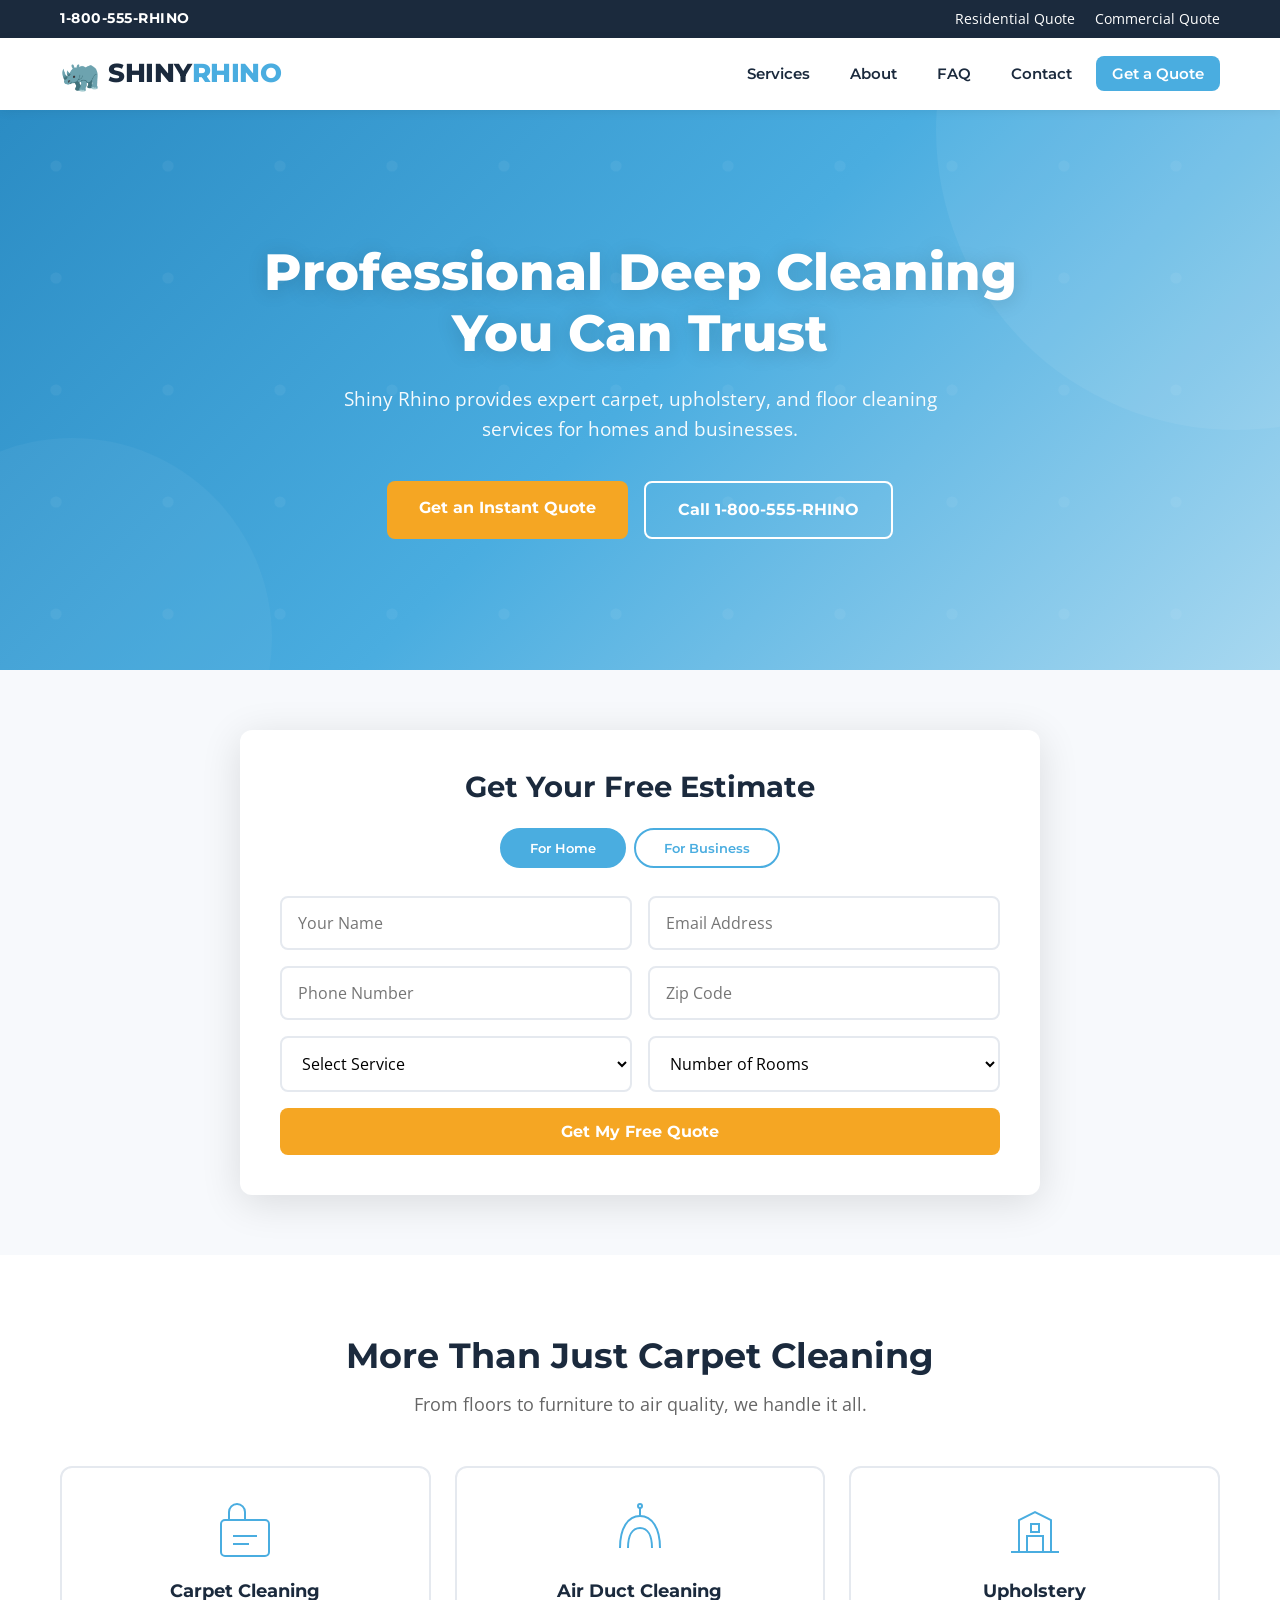
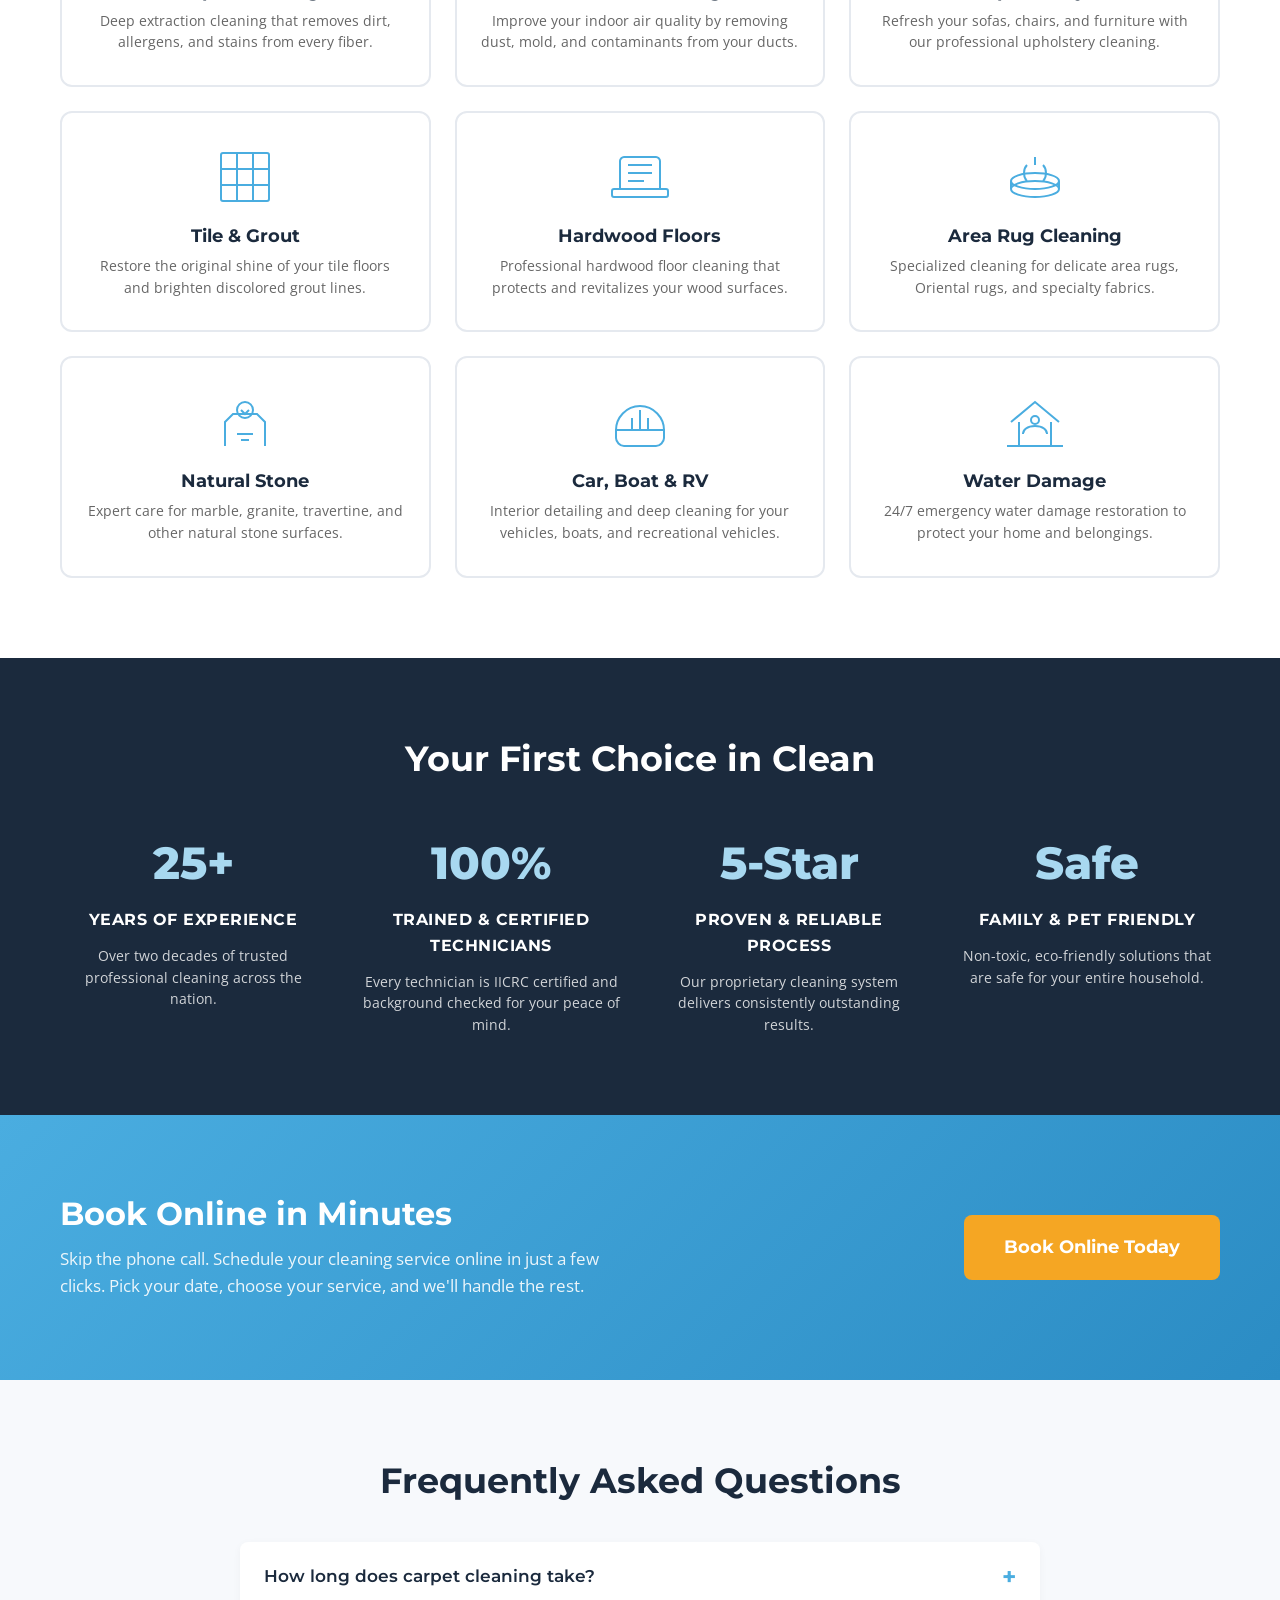
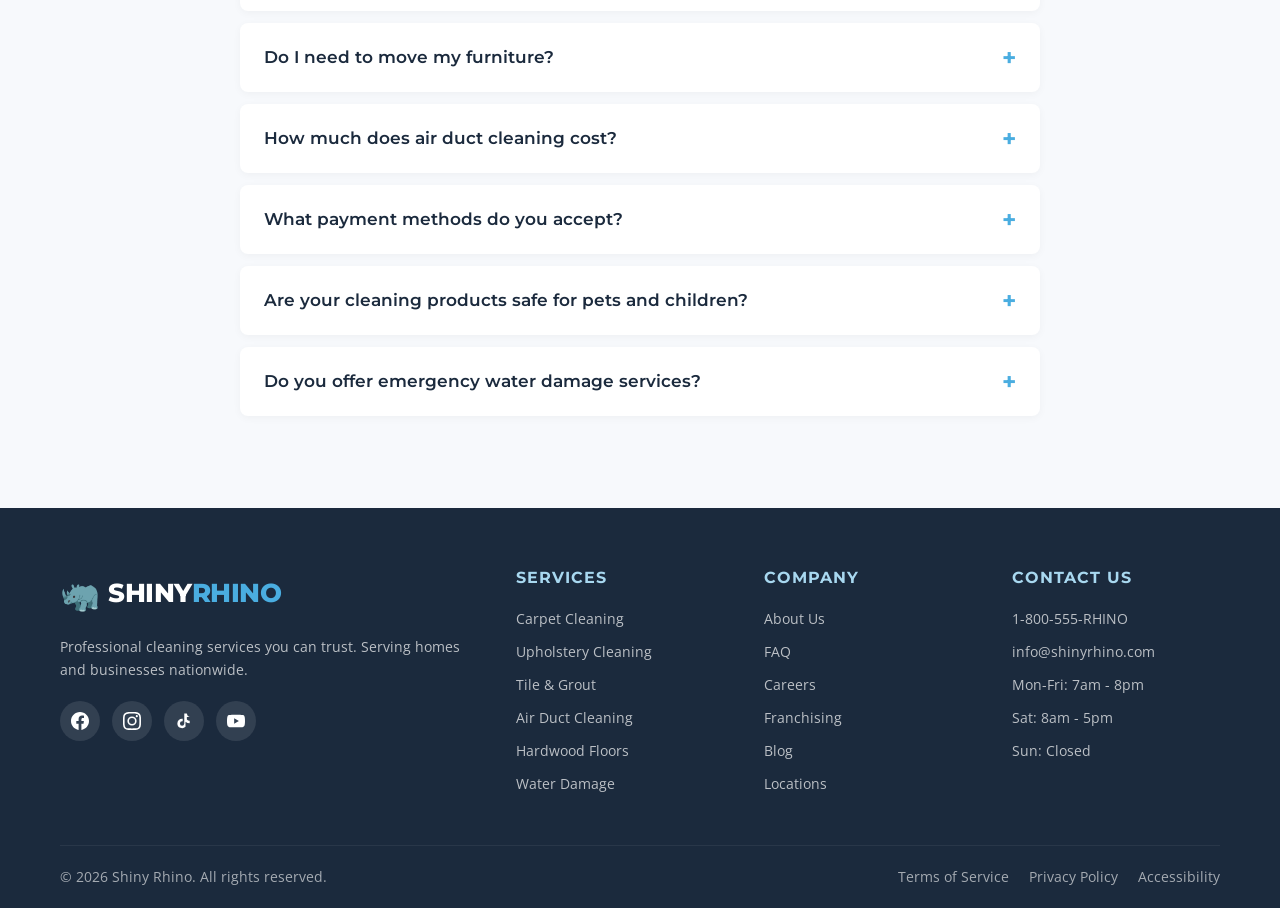
<file: index.html>
<!DOCTYPE html>
<html lang="en">
<head>
  <meta charset="UTF-8">
  <meta name="viewport" content="width=device-width, initial-scale=1.0">
  <title>Shiny Rhino | Professional Carpet & Deep Cleaning Services</title>
  <link rel="preconnect" href="https://fonts.googleapis.com">
  <link href="https://fonts.googleapis.com/css2?family=Montserrat:wght@400;600;700;800&family=Open+Sans:wght@400;600&display=swap" rel="stylesheet">
  <link rel="stylesheet" href="styles.css">
</head>
<body>

  <!-- Top Bar -->
  <div class="top-bar">
    <div class="container top-bar-inner">
      <a href="tel:1-800-555-RHIN" class="phone-link">1-800-555-RHINO</a>
      <div class="top-bar-actions">
        <a href="#quote" class="top-link">Residential Quote</a>
        <a href="#quote" class="top-link">Commercial Quote</a>
      </div>
    </div>
  </div>

  <!-- Navigation -->
  <nav class="navbar">
    <div class="container nav-inner">
      <a href="#" class="logo">
        <span class="logo-icon">&#129423;</span>
        <span class="logo-text">SHINY<span class="logo-accent">RHINO</span></span>
      </a>
      <button class="mobile-toggle" id="mobileToggle" aria-label="Toggle menu">
        <span></span><span></span><span></span>
      </button>
      <ul class="nav-links" id="navLinks">
        <li class="has-dropdown">
          <a href="#services">Services</a>
          <ul class="dropdown">
            <li><a href="#services">Carpet Cleaning</a></li>
            <li><a href="#services">Upholstery</a></li>
            <li><a href="#services">Tile & Grout</a></li>
            <li><a href="#services">Air Duct Cleaning</a></li>
            <li><a href="#services">Hardwood Floors</a></li>
            <li><a href="#services">Water Damage</a></li>
          </ul>
        </li>
        <li><a href="#about">About</a></li>
        <li><a href="#faq">FAQ</a></li>
        <li><a href="#contact">Contact</a></li>
        <li><a href="#quote" class="nav-cta">Get a Quote</a></li>
      </ul>
    </div>
  </nav>

  <!-- Hero Section -->
  <section class="hero" id="home">
    <div class="hero-overlay"></div>
    <div class="container hero-content">
      <h1>Professional Deep Cleaning<br>You Can Trust</h1>
      <p class="hero-sub">Shiny Rhino provides expert carpet, upholstery, and floor cleaning services for homes and businesses.</p>
      <div class="hero-buttons">
        <a href="#quote" class="btn btn-primary">Get an Instant Quote</a>
        <a href="tel:1-800-555-7446" class="btn btn-outline">Call 1-800-555-RHINO</a>
      </div>
    </div>
  </section>

  <!-- Quote Calculator -->
  <section class="quote-bar" id="quote">
    <div class="container">
      <div class="quote-box">
        <h2>Get Your Free Estimate</h2>
        <div class="quote-tabs">
          <button class="quote-tab active" data-tab="home">For Home</button>
          <button class="quote-tab" data-tab="business">For Business</button>
        </div>
        <form class="quote-form" id="quoteForm">
          <div class="form-row">
            <input type="text" placeholder="Your Name" required>
            <input type="email" placeholder="Email Address" required>
          </div>
          <div class="form-row">
            <input type="tel" placeholder="Phone Number" required>
            <input type="text" placeholder="Zip Code" required>
          </div>
          <div class="form-row">
            <select required>
              <option value="" disabled selected>Select Service</option>
              <option>Carpet Cleaning</option>
              <option>Upholstery Cleaning</option>
              <option>Tile & Grout</option>
              <option>Air Duct Cleaning</option>
              <option>Hardwood Floor Cleaning</option>
              <option>Area Rug Cleaning</option>
              <option>Water Damage Restoration</option>
            </select>
            <select>
              <option value="" disabled selected>Number of Rooms</option>
              <option>1-2 Rooms</option>
              <option>3-4 Rooms</option>
              <option>5-6 Rooms</option>
              <option>7+ Rooms</option>
              <option>Whole House</option>
            </select>
          </div>
          <button type="submit" class="btn btn-primary btn-full">Get My Free Quote</button>
        </form>
      </div>
    </div>
  </section>

  <!-- Services Grid -->
  <section class="services" id="services">
    <div class="container">
      <h2 class="section-title">More Than Just Carpet Cleaning</h2>
      <p class="section-subtitle">From floors to furniture to air quality, we handle it all.</p>
      <div class="services-grid">
        <div class="service-card">
          <div class="service-icon">
            <svg viewBox="0 0 64 64" fill="none" stroke="currentColor" stroke-width="2"><rect x="8" y="20" width="48" height="36" rx="4"/><path d="M16 20V12a8 8 0 0116 0v8"/><path d="M20 36h24M20 44h16"/></svg>
          </div>
          <h3>Carpet Cleaning</h3>
          <p>Deep extraction cleaning that removes dirt, allergens, and stains from every fiber.</p>
        </div>
        <div class="service-card">
          <div class="service-icon">
            <svg viewBox="0 0 64 64" fill="none" stroke="currentColor" stroke-width="2"><path d="M12 48c0-20 8-32 20-32s20 12 20 32"/><path d="M20 48c0-12 4-20 12-20s12 8 12 20"/><line x1="32" y1="16" x2="32" y2="8"/><circle cx="32" cy="6" r="2"/></svg>
          </div>
          <h3>Air Duct Cleaning</h3>
          <p>Improve your indoor air quality by removing dust, mold, and contaminants from your ducts.</p>
        </div>
        <div class="service-card">
          <div class="service-icon">
            <svg viewBox="0 0 64 64" fill="none" stroke="currentColor" stroke-width="2"><path d="M8 52h48"/><path d="M16 52V20l16-8 16 8v32"/><path d="M24 52V36h16v16"/><rect x="28" y="24" width="8" height="8"/></svg>
          </div>
          <h3>Upholstery</h3>
          <p>Refresh your sofas, chairs, and furniture with our professional upholstery cleaning.</p>
        </div>
        <div class="service-card">
          <div class="service-icon">
            <svg viewBox="0 0 64 64" fill="none" stroke="currentColor" stroke-width="2"><rect x="8" y="8" width="48" height="48" rx="2"/><line x1="8" y1="24" x2="56" y2="24"/><line x1="8" y1="40" x2="56" y2="40"/><line x1="24" y1="8" x2="24" y2="56"/><line x1="40" y1="8" x2="40" y2="56"/></svg>
          </div>
          <h3>Tile & Grout</h3>
          <p>Restore the original shine of your tile floors and brighten discolored grout lines.</p>
        </div>
        <div class="service-card">
          <div class="service-icon">
            <svg viewBox="0 0 64 64" fill="none" stroke="currentColor" stroke-width="2"><rect x="4" y="44" width="56" height="8" rx="2"/><path d="M12 44V16c0-2 2-4 4-4h32c2 0 4 2 4 4v28"/><path d="M20 28h24M20 20h24M20 36h16"/></svg>
          </div>
          <h3>Hardwood Floors</h3>
          <p>Professional hardwood floor cleaning that protects and revitalizes your wood surfaces.</p>
        </div>
        <div class="service-card">
          <div class="service-icon">
            <svg viewBox="0 0 64 64" fill="none" stroke="currentColor" stroke-width="2"><ellipse cx="32" cy="44" rx="24" ry="8"/><ellipse cx="32" cy="36" rx="24" ry="8"/><path d="M8 36v8M56 36v8"/><path d="M24 20c-4 4-4 12 0 16M40 20c4 4 4 12 0 16M32 12v8"/></svg>
          </div>
          <h3>Area Rug Cleaning</h3>
          <p>Specialized cleaning for delicate area rugs, Oriental rugs, and specialty fabrics.</p>
        </div>
        <div class="service-card">
          <div class="service-icon">
            <svg viewBox="0 0 64 64" fill="none" stroke="currentColor" stroke-width="2"><path d="M12 56V32l8-8h24l8 8v24"/><circle cx="32" cy="20" r="8"/><path d="M28 20l4 4 4-4"/><path d="M24 44h16M28 50h8"/></svg>
          </div>
          <h3>Natural Stone</h3>
          <p>Expert care for marble, granite, travertine, and other natural stone surfaces.</p>
        </div>
        <div class="service-card">
          <div class="service-icon">
            <svg viewBox="0 0 64 64" fill="none" stroke="currentColor" stroke-width="2"><path d="M8 40c0-12 10-24 24-24s24 12 24 24"/><path d="M8 40h48v8c0 4-4 8-8 8H16c-4 0-8-4-8-8v-8z"/><path d="M24 40V28M32 40V20M40 40V28"/></svg>
          </div>
          <h3>Car, Boat & RV</h3>
          <p>Interior detailing and deep cleaning for your vehicles, boats, and recreational vehicles.</p>
        </div>
        <div class="service-card">
          <div class="service-icon">
            <svg viewBox="0 0 64 64" fill="none" stroke="currentColor" stroke-width="2"><path d="M16 56V32"/><path d="M48 56V32"/><path d="M8 32l24-20 24 20"/><path d="M20 44c0-4 4-8 12-8s12 4 12 8"/><circle cx="32" cy="30" r="4"/><path d="M4 56h56"/></svg>
          </div>
          <h3>Water Damage</h3>
          <p>24/7 emergency water damage restoration to protect your home and belongings.</p>
        </div>
      </div>
    </div>
  </section>

  <!-- Trust Indicators -->
  <section class="trust" id="about">
    <div class="container">
      <h2 class="section-title">Your First Choice in Clean</h2>
      <div class="trust-grid">
        <div class="trust-item">
          <div class="trust-number">25+</div>
          <div class="trust-label">Years of Experience</div>
          <p>Over two decades of trusted professional cleaning across the nation.</p>
        </div>
        <div class="trust-item">
          <div class="trust-number">100%</div>
          <div class="trust-label">Trained & Certified Technicians</div>
          <p>Every technician is IICRC certified and background checked for your peace of mind.</p>
        </div>
        <div class="trust-item">
          <div class="trust-number">5-Star</div>
          <div class="trust-label">Proven & Reliable Process</div>
          <p>Our proprietary cleaning system delivers consistently outstanding results.</p>
        </div>
        <div class="trust-item">
          <div class="trust-number">Safe</div>
          <div class="trust-label">Family & Pet Friendly</div>
          <p>Non-toxic, eco-friendly solutions that are safe for your entire household.</p>
        </div>
      </div>
    </div>
  </section>

  <!-- Scheduling CTA -->
  <section class="schedule-cta">
    <div class="container schedule-inner">
      <div class="schedule-text">
        <h2>Book Online in Minutes</h2>
        <p>Skip the phone call. Schedule your cleaning service online in just a few clicks. Pick your date, choose your service, and we'll handle the rest.</p>
      </div>
      <a href="#quote" class="btn btn-primary btn-lg">Book Online Today</a>
    </div>
  </section>

  <!-- FAQ Section -->
  <section class="faq" id="faq">
    <div class="container">
      <h2 class="section-title">Frequently Asked Questions</h2>
      <div class="faq-list">
        <div class="faq-item">
          <button class="faq-question">How long does carpet cleaning take?</button>
          <div class="faq-answer">
            <p>Most residential carpet cleaning jobs take between 1-3 hours depending on the size of the area. A typical 3-bedroom home takes about 2 hours. Your carpets will be dry and ready to walk on within 6-12 hours after cleaning.</p>
          </div>
        </div>
        <div class="faq-item">
          <button class="faq-question">Do I need to move my furniture?</button>
          <div class="faq-answer">
            <p>Our technicians will move most standard furniture items like sofas, tables, and chairs as part of the service. We ask that you move small, fragile, and valuable items beforehand. Heavy items like pianos, bookshelves, and entertainment centers should remain in place.</p>
          </div>
        </div>
        <div class="faq-item">
          <button class="faq-question">How much does air duct cleaning cost?</button>
          <div class="faq-answer">
            <p>Air duct cleaning costs vary based on the size of your home and HVAC system. Most residential jobs range from $300-$700. We provide free estimates so you'll know the exact cost before we begin. Contact us for a personalized quote.</p>
          </div>
        </div>
        <div class="faq-item">
          <button class="faq-question">What payment methods do you accept?</button>
          <div class="faq-answer">
            <p>We accept all major credit cards (Visa, Mastercard, American Express, Discover), checks, and cash. Payment is due upon completion of services. We also offer financing options for larger jobs.</p>
          </div>
        </div>
        <div class="faq-item">
          <button class="faq-question">Are your cleaning products safe for pets and children?</button>
          <div class="faq-answer">
            <p>Absolutely! We use eco-friendly, non-toxic cleaning solutions that are completely safe for pets and children. Our products are Green Seal certified and free of harsh chemicals, while still delivering powerful cleaning results.</p>
          </div>
        </div>
        <div class="faq-item">
          <button class="faq-question">Do you offer emergency water damage services?</button>
          <div class="faq-answer">
            <p>Yes! We provide 24/7 emergency water damage restoration services. Call our emergency line any time day or night, and our rapid response team will be at your location within hours to begin water extraction and drying.</p>
          </div>
        </div>
      </div>
    </div>
  </section>

  <!-- Footer -->
  <footer class="footer" id="contact">
    <div class="container">
      <div class="footer-grid">
        <div class="footer-col">
          <div class="footer-logo">
            <span class="logo-icon">&#129423;</span>
            <span class="logo-text">SHINY<span class="logo-accent">RHINO</span></span>
          </div>
          <p class="footer-tagline">Professional cleaning services you can trust. Serving homes and businesses nationwide.</p>
          <div class="footer-social">
            <a href="#" aria-label="Facebook"><svg viewBox="0 0 24 24" fill="currentColor" width="24"><path d="M24 12.073c0-6.627-5.373-12-12-12s-12 5.373-12 12c0 5.99 4.388 10.954 10.125 11.854v-8.385H7.078v-3.47h3.047V9.43c0-3.007 1.792-4.669 4.533-4.669 1.312 0 2.686.235 2.686.235v2.953H15.83c-1.491 0-1.956.925-1.956 1.874v2.25h3.328l-.532 3.47h-2.796v8.385C19.612 23.027 24 18.062 24 12.073z"/></svg></a>
            <a href="#" aria-label="Instagram"><svg viewBox="0 0 24 24" fill="currentColor" width="24"><path d="M12 2.163c3.204 0 3.584.012 4.85.07 3.252.148 4.771 1.691 4.919 4.919.058 1.265.069 1.645.069 4.849 0 3.205-.012 3.584-.069 4.849-.149 3.225-1.664 4.771-4.919 4.919-1.266.058-1.644.07-4.85.07-3.204 0-3.584-.012-4.849-.07-3.26-.149-4.771-1.699-4.919-4.92-.058-1.265-.07-1.644-.07-4.849 0-3.204.013-3.583.07-4.849.149-3.227 1.664-4.771 4.919-4.919 1.266-.057 1.645-.069 4.849-.069zM12 0C8.741 0 8.333.014 7.053.072 2.695.272.273 2.69.073 7.052.014 8.333 0 8.741 0 12c0 3.259.014 3.668.072 4.948.2 4.358 2.618 6.78 6.98 6.98C8.333 23.986 8.741 24 12 24c3.259 0 3.668-.014 4.948-.072 4.354-.2 6.782-2.618 6.979-6.98.059-1.28.073-1.689.073-4.948 0-3.259-.014-3.667-.072-4.947-.196-4.354-2.617-6.78-6.979-6.98C15.668.014 15.259 0 12 0zm0 5.838a6.162 6.162 0 100 12.324 6.162 6.162 0 000-12.324zM12 16a4 4 0 110-8 4 4 0 010 8zm6.406-11.845a1.44 1.44 0 100 2.881 1.44 1.44 0 000-2.881z"/></svg></a>
            <a href="#" aria-label="TikTok"><svg viewBox="0 0 24 24" fill="currentColor" width="24"><path d="M19.59 6.69a4.83 4.83 0 01-3.77-4.25V2h-3.45v13.67a2.89 2.89 0 01-2.88 2.5 2.89 2.89 0 01-2.89-2.89 2.89 2.89 0 012.89-2.89c.28 0 .54.04.79.1v-3.5a6.37 6.37 0 00-.79-.05A6.34 6.34 0 003.15 15.2a6.34 6.34 0 0010.86 4.48V13a8.28 8.28 0 005.58 2.16V11.7a4.83 4.83 0 01-3.77-1.78V6.69h3.77z"/></svg></a>
            <a href="#" aria-label="YouTube"><svg viewBox="0 0 24 24" fill="currentColor" width="24"><path d="M23.498 6.186a3.016 3.016 0 00-2.122-2.136C19.505 3.545 12 3.545 12 3.545s-7.505 0-9.377.505A3.017 3.017 0 00.502 6.186C0 8.07 0 12 0 12s0 3.93.502 5.814a3.016 3.016 0 002.122 2.136c1.871.505 9.376.505 9.376.505s7.505 0 9.377-.505a3.015 3.015 0 002.122-2.136C24 15.93 24 12 24 12s0-3.93-.502-5.814zM9.545 15.568V8.432L15.818 12l-6.273 3.568z"/></svg></a>
          </div>
        </div>
        <div class="footer-col">
          <h4>Services</h4>
          <ul>
            <li><a href="#services">Carpet Cleaning</a></li>
            <li><a href="#services">Upholstery Cleaning</a></li>
            <li><a href="#services">Tile & Grout</a></li>
            <li><a href="#services">Air Duct Cleaning</a></li>
            <li><a href="#services">Hardwood Floors</a></li>
            <li><a href="#services">Water Damage</a></li>
          </ul>
        </div>
        <div class="footer-col">
          <h4>Company</h4>
          <ul>
            <li><a href="#about">About Us</a></li>
            <li><a href="#faq">FAQ</a></li>
            <li><a href="#">Careers</a></li>
            <li><a href="#">Franchising</a></li>
            <li><a href="#">Blog</a></li>
            <li><a href="#">Locations</a></li>
          </ul>
        </div>
        <div class="footer-col">
          <h4>Contact Us</h4>
          <ul>
            <li><a href="tel:1-800-555-7446">1-800-555-RHINO</a></li>
            <li><a href="mailto:info@shinyrhino.com">info@shinyrhino.com</a></li>
            <li>Mon-Fri: 7am - 8pm</li>
            <li>Sat: 8am - 5pm</li>
            <li>Sun: Closed</li>
          </ul>
        </div>
      </div>
      <div class="footer-bottom">
        <p>&copy; 2026 Shiny Rhino. All rights reserved.</p>
        <div class="footer-legal">
          <a href="#">Terms of Service</a>
          <a href="#">Privacy Policy</a>
          <a href="#">Accessibility</a>
        </div>
      </div>
    </div>
  </footer>

  <script src="script.js"></script>
</body>
</html>
</file>
<file: styles.css>
/* ============================================
   SHINY RHINO - Carpet Cleaning Website
   Color Theme: Light Blue
   ============================================ */

:root {
  --primary: #4AADE0;
  --primary-dark: #2B8CC4;
  --primary-darker: #1A6B9C;
  --primary-light: #A8D8F0;
  --primary-lightest: #E8F4FC;
  --accent: #F5A623;
  --accent-hover: #E09010;
  --dark: #1B2A3D;
  --dark-light: #2C3E50;
  --text: #333333;
  --text-light: #666666;
  --white: #FFFFFF;
  --gray-light: #F7F9FC;
  --gray: #E5E9EF;
  --shadow: 0 4px 20px rgba(0,0,0,0.08);
  --shadow-lg: 0 8px 40px rgba(0,0,0,0.12);
  --radius: 8px;
  --transition: 0.3s ease;
}

* {
  margin: 0;
  padding: 0;
  box-sizing: border-box;
}

html {
  scroll-behavior: smooth;
}

body {
  font-family: 'Open Sans', sans-serif;
  color: var(--text);
  line-height: 1.6;
  overflow-x: hidden;
}

h1, h2, h3, h4, h5, h6 {
  font-family: 'Montserrat', sans-serif;
  line-height: 1.2;
}

a {
  text-decoration: none;
  color: inherit;
  transition: color var(--transition);
}

img {
  max-width: 100%;
}

.container {
  max-width: 1200px;
  margin: 0 auto;
  padding: 0 20px;
}

.btn {
  display: inline-block;
  padding: 14px 32px;
  border-radius: var(--radius);
  font-family: 'Montserrat', sans-serif;
  font-weight: 700;
  font-size: 1rem;
  cursor: pointer;
  transition: all var(--transition);
  border: none;
  text-align: center;
}

.btn-primary {
  background: var(--accent);
  color: var(--white);
}

.btn-primary:hover {
  background: var(--accent-hover);
  transform: translateY(-2px);
  box-shadow: 0 4px 15px rgba(245, 166, 35, 0.4);
}

.btn-outline {
  background: transparent;
  color: var(--white);
  border: 2px solid var(--white);
}

.btn-outline:hover {
  background: var(--white);
  color: var(--primary-dark);
}

.btn-full {
  width: 100%;
}

.btn-lg {
  padding: 18px 40px;
  font-size: 1.1rem;
}

/* ---- Top Bar ---- */
.top-bar {
  background: var(--dark);
  color: var(--white);
  padding: 8px 0;
  font-size: 0.85rem;
}

.top-bar-inner {
  display: flex;
  justify-content: space-between;
  align-items: center;
}

.phone-link {
  font-weight: 700;
  font-family: 'Montserrat', sans-serif;
  letter-spacing: 0.5px;
}

.phone-link:hover {
  color: var(--primary-light);
}

.top-bar-actions {
  display: flex;
  gap: 20px;
}

.top-link:hover {
  color: var(--primary-light);
}

/* ---- Navbar ---- */
.navbar {
  background: var(--white);
  padding: 0;
  position: sticky;
  top: 0;
  z-index: 1000;
  box-shadow: 0 2px 10px rgba(0,0,0,0.06);
}

.nav-inner {
  display: flex;
  align-items: center;
  justify-content: space-between;
  height: 72px;
}

.logo {
  display: flex;
  align-items: center;
  gap: 8px;
}

.logo-icon {
  font-size: 2rem;
}

.logo-text {
  font-family: 'Montserrat', sans-serif;
  font-weight: 800;
  font-size: 1.6rem;
  color: var(--dark);
  letter-spacing: -0.5px;
}

.logo-accent {
  color: var(--primary);
}

.nav-links {
  display: flex;
  align-items: center;
  list-style: none;
  gap: 8px;
}

.nav-links > li > a {
  padding: 8px 16px;
  font-family: 'Montserrat', sans-serif;
  font-weight: 600;
  font-size: 0.95rem;
  color: var(--dark);
  border-radius: var(--radius);
  transition: all var(--transition);
}

.nav-links > li > a:hover {
  color: var(--primary);
  background: var(--primary-lightest);
}

.nav-cta {
  background: var(--primary) !important;
  color: var(--white) !important;
}

.nav-cta:hover {
  background: var(--primary-dark) !important;
}

/* Dropdown */
.has-dropdown {
  position: relative;
}

.dropdown {
  display: none;
  position: absolute;
  top: 100%;
  left: 0;
  background: var(--white);
  min-width: 220px;
  box-shadow: var(--shadow-lg);
  border-radius: var(--radius);
  padding: 8px 0;
  list-style: none;
  z-index: 100;
}

.has-dropdown:hover .dropdown {
  display: block;
}

.dropdown li a {
  display: block;
  padding: 10px 20px;
  font-size: 0.9rem;
  color: var(--text);
}

.dropdown li a:hover {
  background: var(--primary-lightest);
  color: var(--primary-dark);
}

/* Mobile Toggle */
.mobile-toggle {
  display: none;
  flex-direction: column;
  gap: 5px;
  background: none;
  border: none;
  cursor: pointer;
  padding: 4px;
}

.mobile-toggle span {
  display: block;
  width: 28px;
  height: 3px;
  background: var(--dark);
  border-radius: 2px;
  transition: var(--transition);
}

/* ---- Hero ---- */
.hero {
  position: relative;
  min-height: 560px;
  display: flex;
  align-items: center;
  background: linear-gradient(135deg, var(--primary-dark) 0%, var(--primary) 50%, var(--primary-light) 100%);
  overflow: hidden;
}

.hero::before {
  content: '';
  position: absolute;
  top: -50%;
  right: -20%;
  width: 600px;
  height: 600px;
  background: rgba(255,255,255,0.06);
  border-radius: 50%;
}

.hero::after {
  content: '';
  position: absolute;
  bottom: -30%;
  left: -10%;
  width: 400px;
  height: 400px;
  background: rgba(255,255,255,0.04);
  border-radius: 50%;
}

.hero-overlay {
  position: absolute;
  inset: 0;
  background: url('data:image/svg+xml,<svg xmlns="http://www.w3.org/2000/svg" viewBox="0 0 100 100"><defs><pattern id="p" width="20" height="20" patternUnits="userSpaceOnUse"><circle cx="10" cy="10" r="1" fill="rgba(255,255,255,0.05)"/></pattern></defs><rect fill="url(%23p)" width="100" height="100"/></svg>');
}

.hero-content {
  position: relative;
  z-index: 2;
  text-align: center;
  padding: 80px 20px;
  color: var(--white);
}

.hero h1 {
  font-size: 3.2rem;
  font-weight: 800;
  margin-bottom: 20px;
  text-shadow: 0 2px 20px rgba(0,0,0,0.15);
}

.hero-sub {
  font-size: 1.2rem;
  max-width: 600px;
  margin: 0 auto 36px;
  opacity: 0.95;
}

.hero-buttons {
  display: flex;
  gap: 16px;
  justify-content: center;
  flex-wrap: wrap;
}

/* ---- Quote Bar ---- */
.quote-bar {
  padding: 60px 0;
  background: var(--gray-light);
}

.quote-box {
  background: var(--white);
  border-radius: 12px;
  padding: 40px;
  box-shadow: var(--shadow-lg);
  max-width: 800px;
  margin: 0 auto;
}

.quote-box h2 {
  text-align: center;
  font-size: 1.8rem;
  color: var(--dark);
  margin-bottom: 24px;
}

.quote-tabs {
  display: flex;
  justify-content: center;
  gap: 8px;
  margin-bottom: 28px;
}

.quote-tab {
  padding: 10px 28px;
  border: 2px solid var(--primary);
  border-radius: 50px;
  background: transparent;
  color: var(--primary);
  font-family: 'Montserrat', sans-serif;
  font-weight: 600;
  cursor: pointer;
  transition: all var(--transition);
}

.quote-tab.active {
  background: var(--primary);
  color: var(--white);
}

.quote-tab:hover:not(.active) {
  background: var(--primary-lightest);
}

.form-row {
  display: flex;
  gap: 16px;
  margin-bottom: 16px;
}

.form-row input,
.form-row select {
  flex: 1;
  padding: 14px 16px;
  border: 2px solid var(--gray);
  border-radius: var(--radius);
  font-size: 1rem;
  font-family: 'Open Sans', sans-serif;
  transition: border-color var(--transition);
  background: var(--white);
}

.form-row input:focus,
.form-row select:focus {
  outline: none;
  border-color: var(--primary);
}

/* ---- Services ---- */
.services {
  padding: 80px 0;
}

.section-title {
  text-align: center;
  font-size: 2.2rem;
  color: var(--dark);
  margin-bottom: 12px;
}

.section-subtitle {
  text-align: center;
  color: var(--text-light);
  font-size: 1.1rem;
  margin-bottom: 48px;
}

.services-grid {
  display: grid;
  grid-template-columns: repeat(3, 1fr);
  gap: 24px;
}

.service-card {
  background: var(--white);
  border: 2px solid var(--gray);
  border-radius: 12px;
  padding: 32px 24px;
  text-align: center;
  transition: all var(--transition);
  cursor: pointer;
}

.service-card:hover {
  border-color: var(--primary);
  transform: translateY(-4px);
  box-shadow: var(--shadow-lg);
}

.service-icon {
  width: 64px;
  height: 64px;
  margin: 0 auto 16px;
  color: var(--primary);
}

.service-icon svg {
  width: 100%;
  height: 100%;
}

.service-card h3 {
  font-size: 1.15rem;
  color: var(--dark);
  margin-bottom: 8px;
}

.service-card p {
  font-size: 0.9rem;
  color: var(--text-light);
  line-height: 1.5;
}

/* ---- Trust Section ---- */
.trust {
  padding: 80px 0;
  background: var(--dark);
  color: var(--white);
}

.trust .section-title {
  color: var(--white);
}

.trust-grid {
  display: grid;
  grid-template-columns: repeat(4, 1fr);
  gap: 32px;
  margin-top: 48px;
}

.trust-item {
  text-align: center;
}

.trust-number {
  font-family: 'Montserrat', sans-serif;
  font-size: 2.8rem;
  font-weight: 800;
  color: var(--primary-light);
  margin-bottom: 8px;
}

.trust-label {
  font-family: 'Montserrat', sans-serif;
  font-weight: 700;
  font-size: 1rem;
  text-transform: uppercase;
  letter-spacing: 0.5px;
  margin-bottom: 12px;
}

.trust-item p {
  font-size: 0.9rem;
  opacity: 0.8;
  line-height: 1.5;
}

/* ---- Schedule CTA ---- */
.schedule-cta {
  padding: 80px 0;
  background: linear-gradient(135deg, var(--primary) 0%, var(--primary-dark) 100%);
  color: var(--white);
}

.schedule-inner {
  display: flex;
  align-items: center;
  justify-content: space-between;
  gap: 40px;
}

.schedule-text h2 {
  font-size: 2rem;
  margin-bottom: 12px;
}

.schedule-text p {
  font-size: 1.05rem;
  opacity: 0.9;
  max-width: 560px;
}

/* ---- FAQ ---- */
.faq {
  padding: 80px 0;
  background: var(--gray-light);
}

.faq-list {
  max-width: 800px;
  margin: 40px auto 0;
}

.faq-item {
  background: var(--white);
  border-radius: var(--radius);
  margin-bottom: 12px;
  overflow: hidden;
  box-shadow: 0 2px 8px rgba(0,0,0,0.04);
}

.faq-question {
  width: 100%;
  padding: 20px 24px;
  background: none;
  border: none;
  font-family: 'Montserrat', sans-serif;
  font-weight: 600;
  font-size: 1.05rem;
  color: var(--dark);
  text-align: left;
  cursor: pointer;
  display: flex;
  justify-content: space-between;
  align-items: center;
  transition: color var(--transition);
}

.faq-question::after {
  content: '+';
  font-size: 1.5rem;
  color: var(--primary);
  font-weight: 700;
  flex-shrink: 0;
  margin-left: 16px;
  transition: transform var(--transition);
}

.faq-item.active .faq-question::after {
  content: '-';
}

.faq-question:hover {
  color: var(--primary);
}

.faq-answer {
  max-height: 0;
  overflow: hidden;
  transition: max-height 0.4s ease;
}

.faq-answer p {
  padding: 0 24px 20px;
  color: var(--text-light);
  line-height: 1.7;
}

.faq-item.active .faq-answer {
  max-height: 300px;
}

/* ---- Footer ---- */
.footer {
  background: var(--dark);
  color: var(--white);
  padding: 60px 0 0;
}

.footer-grid {
  display: grid;
  grid-template-columns: 2fr 1fr 1fr 1fr;
  gap: 40px;
  padding-bottom: 40px;
}

.footer-logo {
  display: flex;
  align-items: center;
  gap: 8px;
  margin-bottom: 16px;
}

.footer-logo .logo-text {
  color: var(--white);
}

.footer-tagline {
  font-size: 0.9rem;
  opacity: 0.7;
  margin-bottom: 20px;
  line-height: 1.6;
}

.footer-social {
  display: flex;
  gap: 12px;
}

.footer-social a {
  display: flex;
  align-items: center;
  justify-content: center;
  width: 40px;
  height: 40px;
  border-radius: 50%;
  background: rgba(255,255,255,0.1);
  color: var(--white);
  transition: all var(--transition);
}

.footer-social a:hover {
  background: var(--primary);
  transform: translateY(-2px);
}

.footer-social a svg {
  width: 18px;
  height: 18px;
}

.footer-col h4 {
  font-size: 1rem;
  margin-bottom: 20px;
  text-transform: uppercase;
  letter-spacing: 1px;
  color: var(--primary-light);
}

.footer-col ul {
  list-style: none;
}

.footer-col ul li {
  margin-bottom: 10px;
  font-size: 0.9rem;
  opacity: 0.7;
}

.footer-col ul li a:hover {
  opacity: 1;
  color: var(--primary-light);
}

.footer-bottom {
  border-top: 1px solid rgba(255,255,255,0.1);
  padding: 20px 0;
  display: flex;
  justify-content: space-between;
  align-items: center;
  font-size: 0.85rem;
  opacity: 0.6;
}

.footer-legal {
  display: flex;
  gap: 20px;
}

.footer-legal a:hover {
  color: var(--primary-light);
}

/* ---- Responsive ---- */
@media (max-width: 968px) {
  .services-grid {
    grid-template-columns: repeat(2, 1fr);
  }

  .trust-grid {
    grid-template-columns: repeat(2, 1fr);
    gap: 24px;
  }

  .footer-grid {
    grid-template-columns: 1fr 1fr;
  }

  .schedule-inner {
    flex-direction: column;
    text-align: center;
  }
}

@media (max-width: 768px) {
  .top-bar-actions {
    display: none;
  }

  .mobile-toggle {
    display: flex;
  }

  .nav-links {
    display: none;
    position: absolute;
    top: 72px;
    left: 0;
    right: 0;
    background: var(--white);
    flex-direction: column;
    padding: 20px;
    box-shadow: var(--shadow-lg);
    gap: 4px;
  }

  .nav-links.active {
    display: flex;
  }

  .nav-links > li > a {
    display: block;
    padding: 12px 16px;
  }

  .dropdown {
    position: static;
    box-shadow: none;
    padding-left: 20px;
  }

  .has-dropdown:hover .dropdown {
    display: none;
  }

  .has-dropdown.active .dropdown {
    display: block;
  }

  .hero h1 {
    font-size: 2.2rem;
  }

  .hero-sub {
    font-size: 1rem;
  }

  .hero-content {
    padding: 60px 20px;
  }

  .form-row {
    flex-direction: column;
    gap: 12px;
  }

  .quote-box {
    padding: 24px;
  }

  .services-grid {
    grid-template-columns: 1fr;
  }

  .trust-grid {
    grid-template-columns: 1fr;
  }

  .section-title {
    font-size: 1.8rem;
  }

  .footer-grid {
    grid-template-columns: 1fr;
    gap: 32px;
  }

  .footer-bottom {
    flex-direction: column;
    gap: 12px;
    text-align: center;
  }
}
</file>
